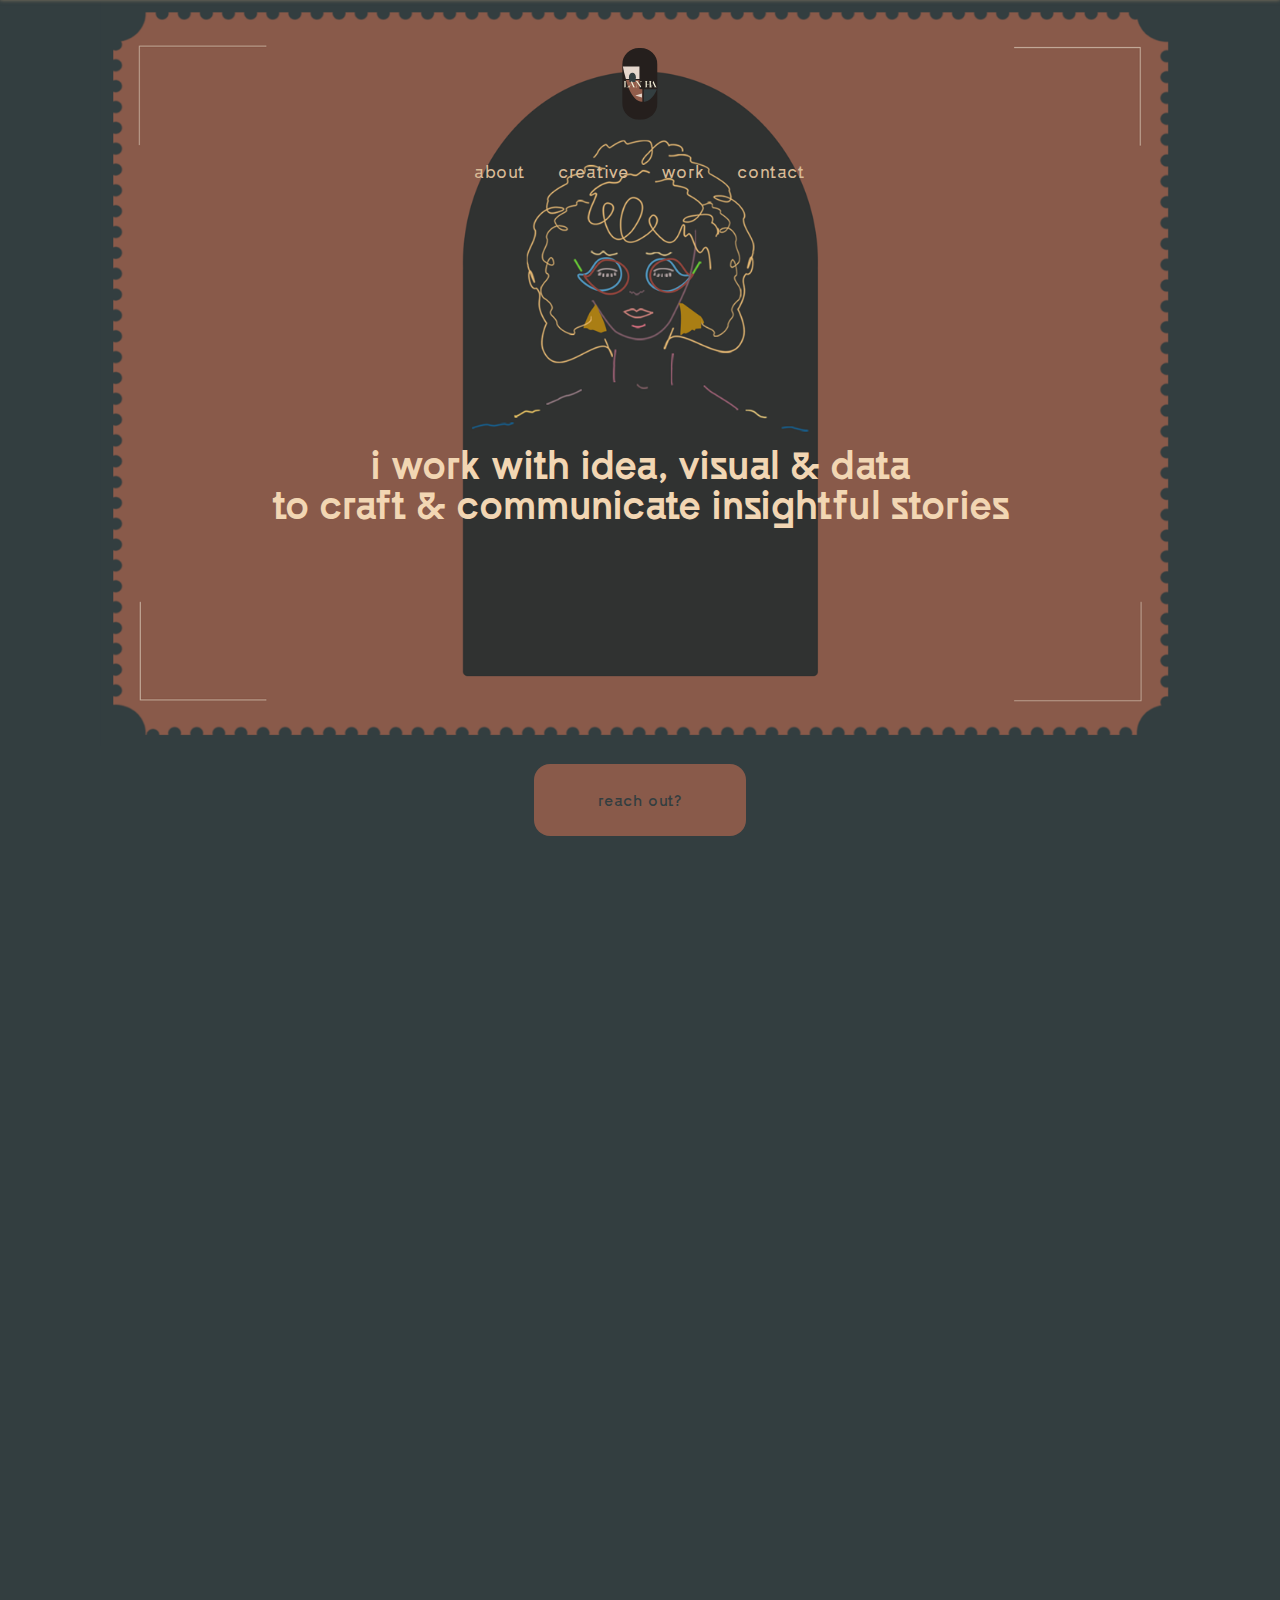
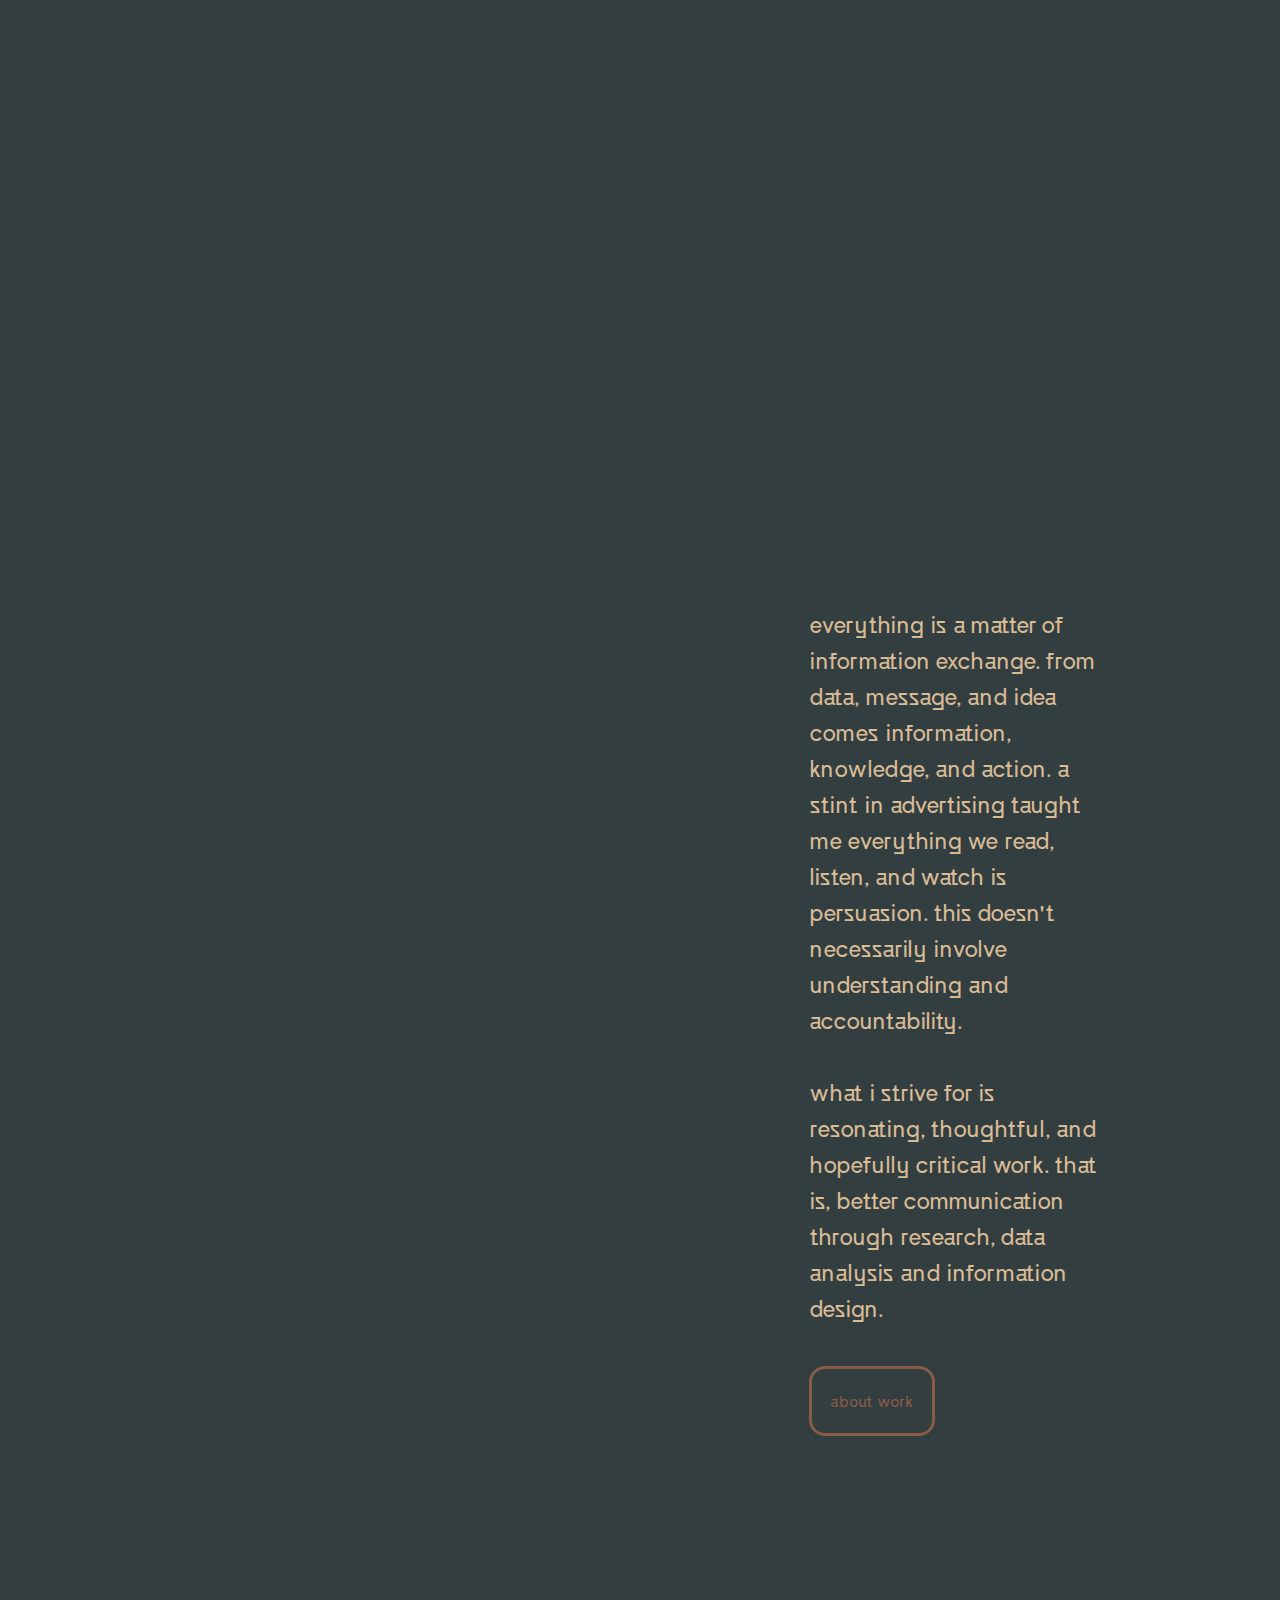
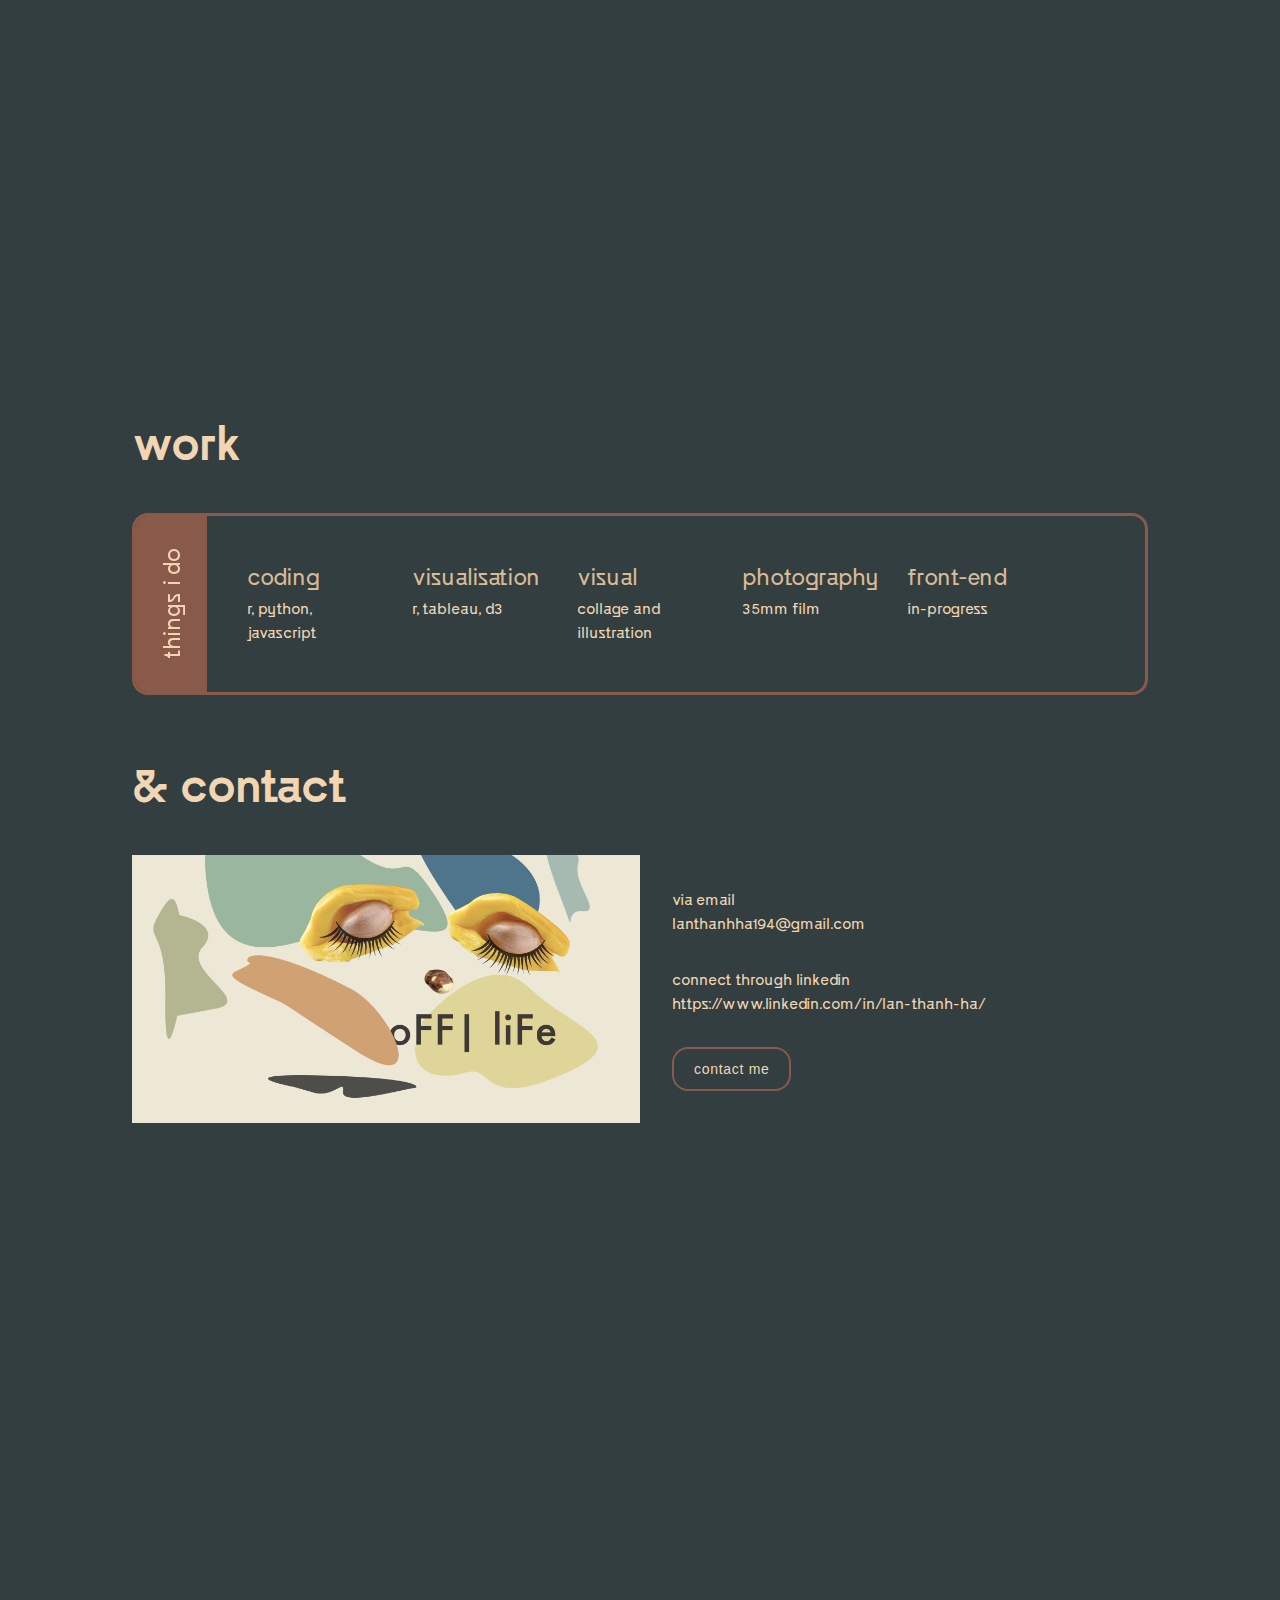
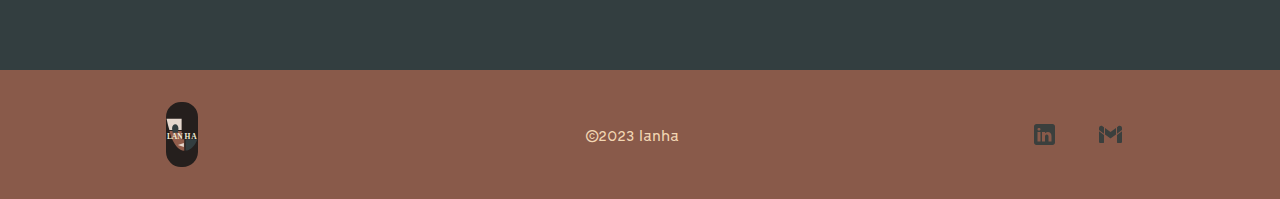
<file: index.html>
<!DOCTYPE html>
<html lang="en">

<head>
    <meta charset="utf-8">
    <meta name="generator" content="lha">
    <meta http-equiv="X-UA-Compatible" content="IE=edge">
    <meta name="viewport" content="width=device-width, initial-scale=0.9">

    <title> lan-ha </title>
    <meta name="author" content="lan-ha">

    <link rel="stylesheet" type="text/css" href="assets/css/a-tachyons.css">
    <link rel="stylesheet" type="text/css" href="assets/css/basscss-grid.css">
    <!-- <link rel="stylesheet" type="text/css" href="04_base.css"> -->
    <link rel="stylesheet" type="text/css" href="style.css">
    <link rel="stylesheet" type="text/css" href="fonts.css">
    <link rel="stylesheet" type="text/css" href="header.css">
    <link rel="stylesheet" type="text/css" href="contact.css">

    <!-- <link rel="stylesheet" type="text/css" href="02_responsive.css"> -->

</head>

<body>
    <div class="min-vh-100 container pt4 pb5 flex flex-column justify-between mb5-ns">
        <header class="header-desktop"></header>
        <header class="header">
            <nav class="nav">
                <ul class="nav-list flex flex-wrap justify-center bold">
                    <li class="flex justify-center mb3 mb4-ns logo-container">
                        <a href="index.html">
                            <svg width="40%" height="40%" viewBox="0 0 45 91" fill="none"
                                xmlns="http://www.w3.org/2000/svg" class="logo-svg">
                                <g clip-path="url(#clip0_302_2)">
                                    <path
                                        d="M23.39 90.7499H21.25C15.6692 90.7847 10.3015 88.6091 6.31977 84.6985C2.33803 80.788 0.0659538 75.4604 0 69.8799L0 20.8799C0.0633309 15.2977 2.33425 9.96753 6.31627 6.05484C10.2983 2.14215 15.6675 -0.0348012 21.25 -7.92154e-05H23.39C28.9692 -0.0295647 34.3339 2.14773 38.3145 6.05714C42.2951 9.96656 44.5688 15.2911 44.64 20.8699V69.8699C44.2 82.1599 35.05 90.7499 23.39 90.7499Z"
                                        fill="#251F1D" />
                                    <path
                                        d="M4.77979 40.3999C4.77979 40.3999 11.0498 67.4799 25.4698 68.0599V52.1199L21.8898 51.8399V40.3999H4.77979Z"
                                        fill="#925D4B" />
                                    <path
                                        d="M0.819824 23.23H21.8198V39.06H4.72982C3.09696 33.8702 1.79106 28.5832 0.819824 23.23Z"
                                        fill="#E5D7CD" />
                                    <path
                                        d="M27.3301 52.0898V67.9998C27.3301 67.9998 37.4701 68.5398 43.8301 52.1298L27.3301 52.0898Z"
                                        fill="#333E40" />
                                    <path d="M24.9102 57.4099L16.6802 59.9799L24.9102 62.6599V57.4099Z"
                                        fill="#E5D7CD" />
                                    <path
                                        d="M17.3702 36.9199C17.3702 33.7299 15.3702 31.1499 12.9102 31.1499C10.4502 31.1499 8.45022 33.7299 8.45022 36.9199C8.44745 37.9541 8.66565 38.9769 9.09022 39.9199V42.9999H16.8202V39.7099C17.1925 38.8273 17.3797 37.8777 17.3702 36.9199Z"
                                        fill="#333E40" />
                                    <path
                                        d="M4.3291 42.449C4.3291 42.0495 4.61444 41.8555 5.18513 41.8555V41.787H1.92079V41.8555C2.49148 41.8555 2.77682 42.0495 2.77682 42.449V48.9092C2.77682 49.2973 2.49148 49.4913 1.92079 49.4913V49.5598H4.3291V42.449ZM8.20979 49.5598L8.24403 47.2771H8.16413C7.93586 48.1445 7.60486 48.7266 7.17113 49.012C6.73741 49.2973 5.9841 49.4571 4.92262 49.4913V49.5598H8.20979Z"
                                        fill="#F2EED7" />
                                    <path
                                        d="M12.1947 41.6843H12.0805L11.2473 43.5333L13.61 48.6353C13.8497 49.1717 13.4958 49.4913 12.9137 49.4913V49.5598H16.5091V49.4913C15.9612 49.4913 15.6987 49.3544 15.5047 48.8978L12.1947 41.6843ZM12.0577 47.1173L9.82059 47.0602C10.0032 46.5466 10.3342 45.7362 10.8136 44.6062L10.7794 44.5263L8.98738 48.4527C8.64497 49.1603 8.24549 49.5142 7.77752 49.5142V49.5598H10.7565V49.4913C10.4369 49.4913 10.1402 49.4 9.87766 49.2174C9.61514 49.0348 9.47818 48.7837 9.47818 48.4527C9.47818 48.1902 9.56949 47.7907 9.75211 47.2542L12.0805 47.1857L12.0577 47.1173ZM19.1659 41.7984H16.6549V41.8669C17.1457 41.8669 17.5337 42.061 17.7962 42.449L22.7955 49.5598H23.7885V48.3614L19.1659 41.7984ZM23.8113 42.7344C23.8113 42.2436 24.188 41.8669 24.8728 41.8669V41.7984H22.5101V41.8669C23.1836 41.8669 23.5602 42.2322 23.5716 42.7344L23.6858 47.1401L23.7771 47.2542L23.8113 42.7344ZM17.7049 48.6125C17.6935 49.1147 17.3283 49.4913 16.6435 49.4913V49.5598H19.0061V49.4913C18.3327 49.4913 17.956 49.1147 17.9446 48.6125L17.8647 43.6703L17.7848 43.5447L17.7049 48.6125ZM31.1381 45.759L34.0828 45.702V45.6335L31.1381 45.5764V42.4604C31.1381 42.061 31.4234 41.8669 31.9827 41.8669V41.7984H28.7298V41.8669C29.3005 41.8669 29.5858 42.061 29.5858 42.4604V48.8978C29.5858 49.2973 29.3005 49.4913 28.7298 49.4913V49.5598H31.9827V49.4913C31.4234 49.4913 31.1381 49.2973 31.1381 48.8978V45.759ZM37.0847 41.7984H33.8203V41.8669C34.391 41.8555 34.6764 42.061 34.6764 42.4604V48.8978C34.6764 49.2973 34.391 49.4913 33.8203 49.4913V49.5598H37.0847V49.4913C36.514 49.4913 36.2286 49.2973 36.2286 48.8978V42.4604C36.2286 42.061 36.514 41.8669 37.0847 41.8669V41.7984Z"
                                        fill="#F2EED7" />
                                    <path
                                        d="M39.5047 41.6843H39.3906L38.5574 43.5333L40.92 48.6353C41.1597 49.1717 40.8059 49.4913 40.2238 49.4913V49.5598H43.8191V49.4913C43.2713 49.4913 43.0088 49.3544 42.8147 48.8978L39.5047 41.6843ZM39.3678 47.1173L37.1306 47.0602C37.3133 46.5466 37.6443 45.7362 38.1237 44.6062L38.0894 44.5263L36.2974 48.4527C35.955 49.1603 35.5555 49.5142 35.0876 49.5142V49.5598H38.0666V49.4913C37.747 49.4913 37.4502 49.4 37.1877 49.2174C36.9252 49.0348 36.7882 48.7837 36.7882 48.4527C36.7882 48.1902 36.8795 47.7907 37.0622 47.2542L39.3906 47.1857L39.3678 47.1173Z"
                                        fill="#F2EED7" />
                                </g>
                                <defs>
                                    <clipPath id="clip0_302_2">
                                        <rect width="44.64" height="90.75" fill="white" />
                                    </clipPath>
                                </defs>
                            </svg>
                        </a>
                    </li>
                    <li class="nav-item">
                        <a class="nav-link" href="#about">about</a>
                    </li>
                    <li class="nav-item">
                        <a class="nav-link" href="#creative">creative</a>
                    </li>
                    <li class="nav-item">
                        <a class="nav-link" href="#work">work</a>
                    </li>
                    <li class="nav-item">
                        <a class="nav-link" href="#contact">contact</a>
                    </li>
                </ul>
            </nav>
        </header>

        <!-- tc to center the button -->
        <div class="intro-date">
            <h1 class="heading tc">i work with idea, visual & data 
                <br> to craft & communicate insightful stories</h1>
        </div>

        <div class="tc">
            <a class="button" href="#contact">reach out?</a>
        </div>
    </div>

    <div class="container">
        <div class="pt5-ns mb4 mb5-ns fade" id="about">
            <!-- here we use our orange heading variation  -->
            <h1 class="heading heading-orange">
                about
            </h1>
            <div class="sm-col-8 md-col-7 f4">
                i started as a creative working across media & advertising industry after my professional
                communication studies at rmit university vietnam.
                <br><br> as an editor and copywriter, my work revolved around generating ideas and producing multimedia
                artifacts across digital platforms.
                <br><br> then i further explored the changing landscape driven by platforms by studying
                digital communication at qut, queensland, australia.
                here i expand my work with research, data analysis & visualisation.
                <br><br> currently i'm an data analyst working for a digital agency focusing on government digital
                services. based in brisbane, australia.
                <br><br>i also explore & do other things - illustration, collage, and photography.
            </div>
        </div>
        <div class="flex flex-wrap justify-between mb5-ns">
            <div class="col-12 sm-col-6 md-col-5 pt5-m pt5-l mb4 mb0-ns">
                <img src="assets/images/data_illustration_01.png" class="image fade db">
            </div>

            <div class="col-12 sm-col-6 md-col-4 mb4 mb0-ns">
                <img src="assets/images/design_1.jpg" class="image fade db">
            </div>
        </div>

        <div class="flex flex-wrap justify-between mb4 mb5-ns">
            <!-- indent shift over by 1 column and medium 2 column -->
            <div class="col-12 sm-col-5 md-col-4 sm-indent-1 md-indent-2 pt5-ns mb4 mb0-ns">
                <img src="assets/images/data_0.png" class="image fade db">
            </div>

            <div class="col-12 sm-col-5 md-col-4">
                <blockquote>
                    everything is a matter of information exchange.
                    from data, message, and idea comes information, knowledge, and action.
                    a stint in advertising taught me everything we read, listen, and watch is persuasion.
                    this doesn't necessarily involve understanding and accountability.
                    <br><br> what i strive for is resonating, thoughtful, and hopefully critical work.
                    that is, better communication through research, data analysis and information design.
                </blockquote>
                <p class="cite">
                    about work
                </p>

            </div>
        </div>

        <div class="creative mb4 mb5-ns fade" id="creative">
            <h1 class="heading heading-orange">
                creative
            </h1>

            <div class="flex flex-wrap">
                <!-- screen small - takes up 6 columns, when above small - 3 with margin bottom on first two -->
                <div class="creative col-6 sm-col-3 mb4">
                    <img src="assets/images/illustration_1.png" class="creative-image">
                    <p class="creative-name p2">
                        loud people, loud internet
                    </p>
                    <p class="creative-title pr2"> illustration </p>
                </div>

                <div class="creative col-6 sm-col-3 mb4">
                    <img src="assets/images/design_4.png" class="creative-image">
                    <p class="creative-name pr2">
                        object of the year
                    </p>
                    <p class="creative-title pr2"> visual collage </p>
                </div>

                <div class="creative col-6 sm-col-3">
                    <img src="assets/images/design_0.png" class="creative-image">
                    <p class="creative-name pr2">
                        seeing through writing
                    </p>
                    <p class="creative-title pr2"> illustration </p>
                </div>

                <div class="creative col-6 sm-col-3">
                    <img src="assets/images/image_00.png" class="creative-image">
                    <p class="creative-name pr2">
                        the internet is www-eird
                    </p>
                    <p class="creative-title pr2"> illustration</p>
                </div>

            </div>
        </div>

        <div class="about mb4 mb5-ns" id="work">
            <h1 class="heading heading-orange">
                work
            </h1>

            <!-- a combination of flex and overflow-auto gives us a scrollbar 
            when the element runs out of space -->
            <div class="work-container flex overflow-auto">
                <div class="work-header">
                    things i do
                </div>

                <!-- width of 20% and padding and left and right -->
                <div class="work flex">
                    <div class="w-20 ph3">
                        <div class="work-topic">coding</div>
                        <div class="work-skill">r, python, javascript</div>
                    </div>

                    <div class="w-20 ph3">
                        <div class="work-topic">visualisation</div>
                        <div class="work-skill">r, tableau, d3</div>
                    </div>

                    <div class="w-20 ph3">
                        <div class="work-topic">visual</div>
                        <div class="work-skill">collage and illustration</div>
                    </div>

                    <div class="w-20 ph3">
                        <div class="work-topic">photography</div>
                        <div class="work-skill">35mm film</div>
                    </div>

                    <div class="w-20 ph3">
                        <div class="work-topic">front-end</div>
                        <div class="work-skill">in-progress</div>
                    </div>
                </div>
            </div>

        </div>

        <div id="contact">
            <h1 class="heading heading-orange">
                & contact
            </h1>

            <div class="flex flex-wrap mb4 mb5-ns">
                <div class="col-12 sm-col-6 cover contact-image"></div>
                <div class="col-12 sm-col-5 contact relative bg-orange">
                    <div class="front location flex flex-wrap pa4 items-center bg-orange relative z-2 col-12">
                        <p class="mt0 mb4 col-12"> via email
                            <br> <a
                                href="https://mail.google.com/mail/u/0/?fs=1&to=lanthanhha194@gmail.com&su=SUBJECT&body=BODY&tf=cm">
                                lanthanhha194@gmail.com
                            </a>
                        </p>

                        <p class="mt0 mb4 col-12">connect through linkedin
                            <br> <a
                                href="https://www.linkedin.com/in/lan-thanh-ha/">https://www.linkedin.com/in/lan-thanh-ha/</a>
                        </p>
                        <button class="button button-small button-outline">contact me</button>
                    </div>

                    <form class="back form z-1 pa4 col-12">
                        <p class="mt0 mb4 col-12"> email me
                            <br> <a
                                href="https://mail.google.com/mail/u/0/?fs=1&to=lanthanhha194@gmail.com&su=SUBJECT&body=BODY&tf=cm">
                                lanthanhha194@gmail.com
                            </a>
                        </p>

                        <div class="spinner">
                        </div>
                        <!-- <h3 class="mt0 mb2 form-title">your message</h3> -->
                    </form>
                </div>
            </div>

        </div>

        <!-- db display block -->
        <div class="flex flex-wrap justify-between pt5-ns mb4 mb5-ns">
            <div class="col-12 sm-col-6 sm-indent-0 mb4 mb0-ns">
                <img src="assets/images/film_0.png" width="100%" class="image fade db">
            </div>

            <div class="col-12 sm-col-5">
                <img src="assets/images/film_1.png" width="100%" class="image fade db">
            </div>
        </div>

    </div>

    <!-- padding vertical  -->
    <footer class="footer pv3 pv4-ns">
        <div class="container flex justify-between items-center">
            <a href="#top" class="footer-link contain bg-center bg-no-repeat"></a>
            <p>&#169;2023 lanha</p>
            <nav class="footer-nav flex items-center">
                <a href="https://linkedin.com" class="no-underline db">
                    <img src="assets/images/linkedin.svg" width="50%" class="db">
                </a>
                <a href="https://mail.google.com/mail/u/0/?fs=1&to=lanthanhha194@gmail.com&su=SUBJECT&body=BODY&tf=cm"
                    class="no-underline ml3 db">
                    <img src="assets/images/gmail.svg" width="50%" class="db">
                </a>
            </nav>
        </div>
    </footer>


    <script src="assets/js/in-view.js"></script>
    <script src="assets/js/tilt.js"></script>
    <script src="main.js"></script>


</body>

</html>
</file>
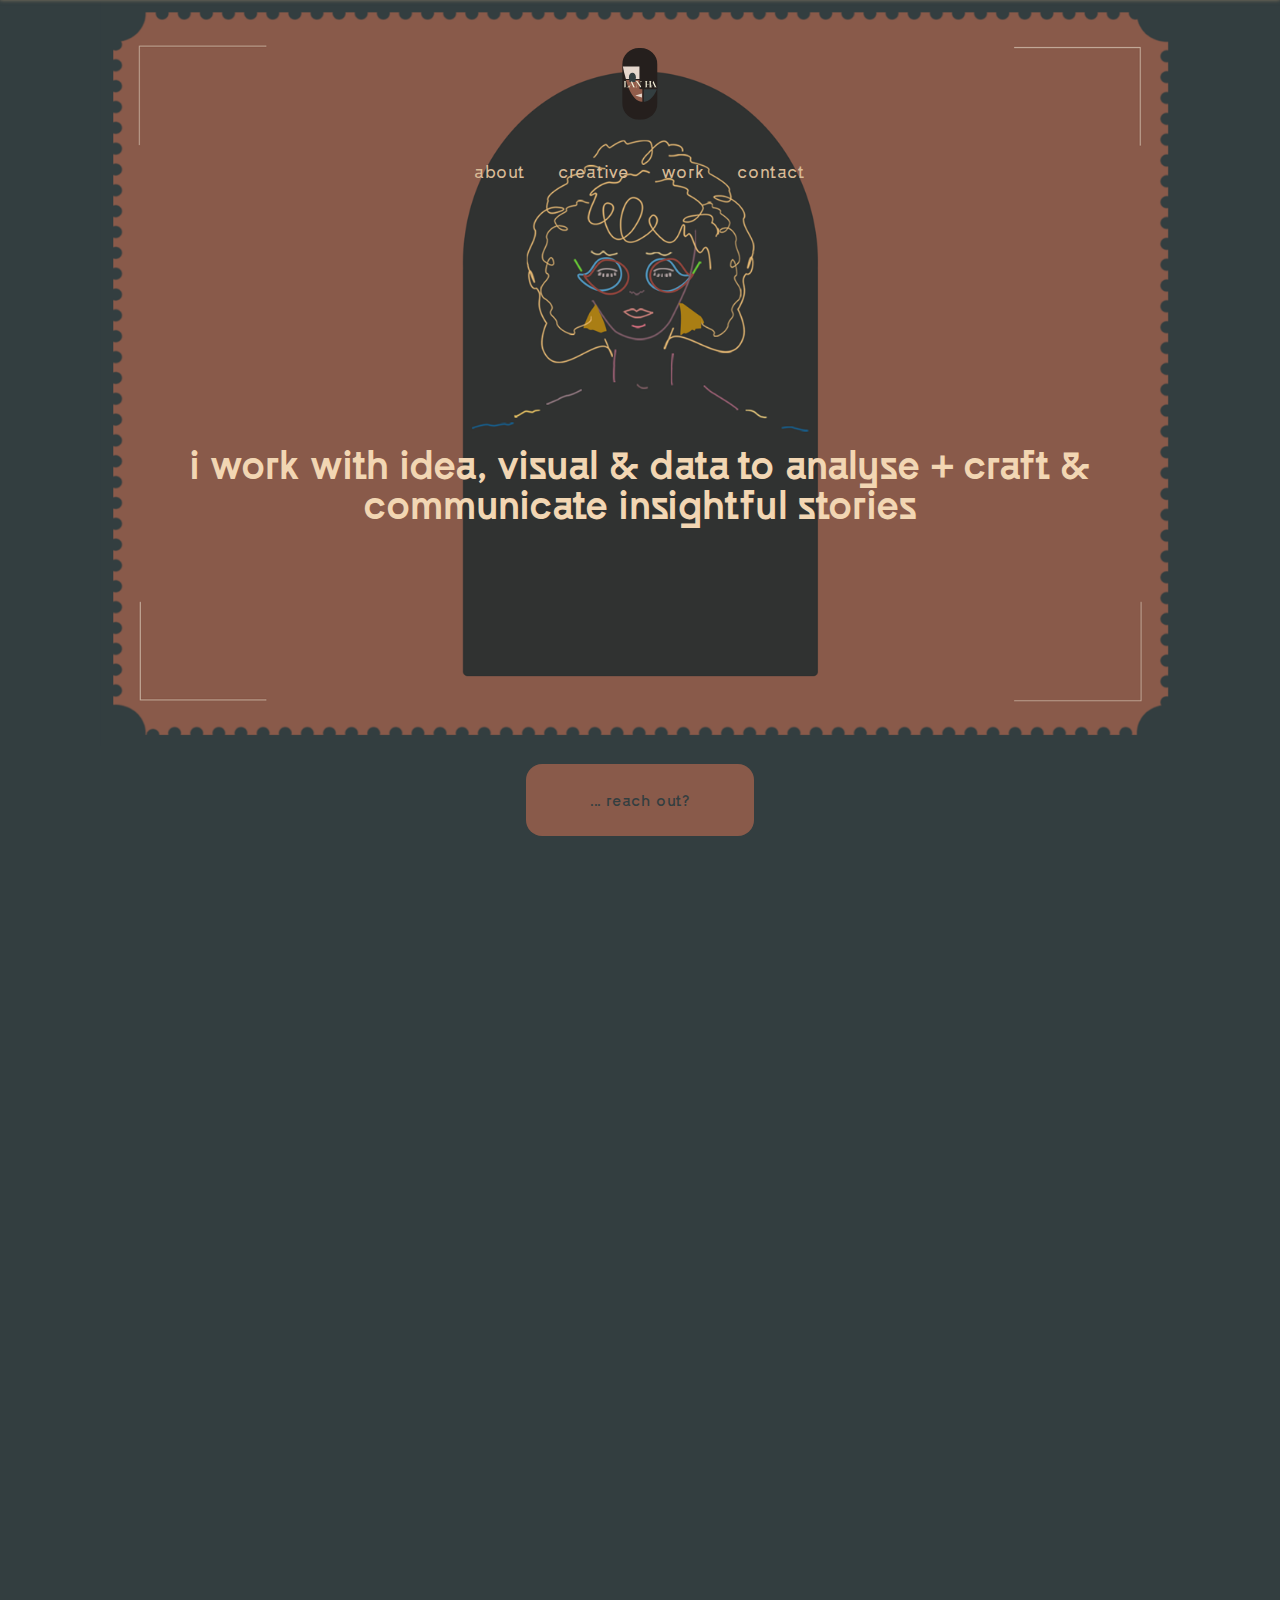
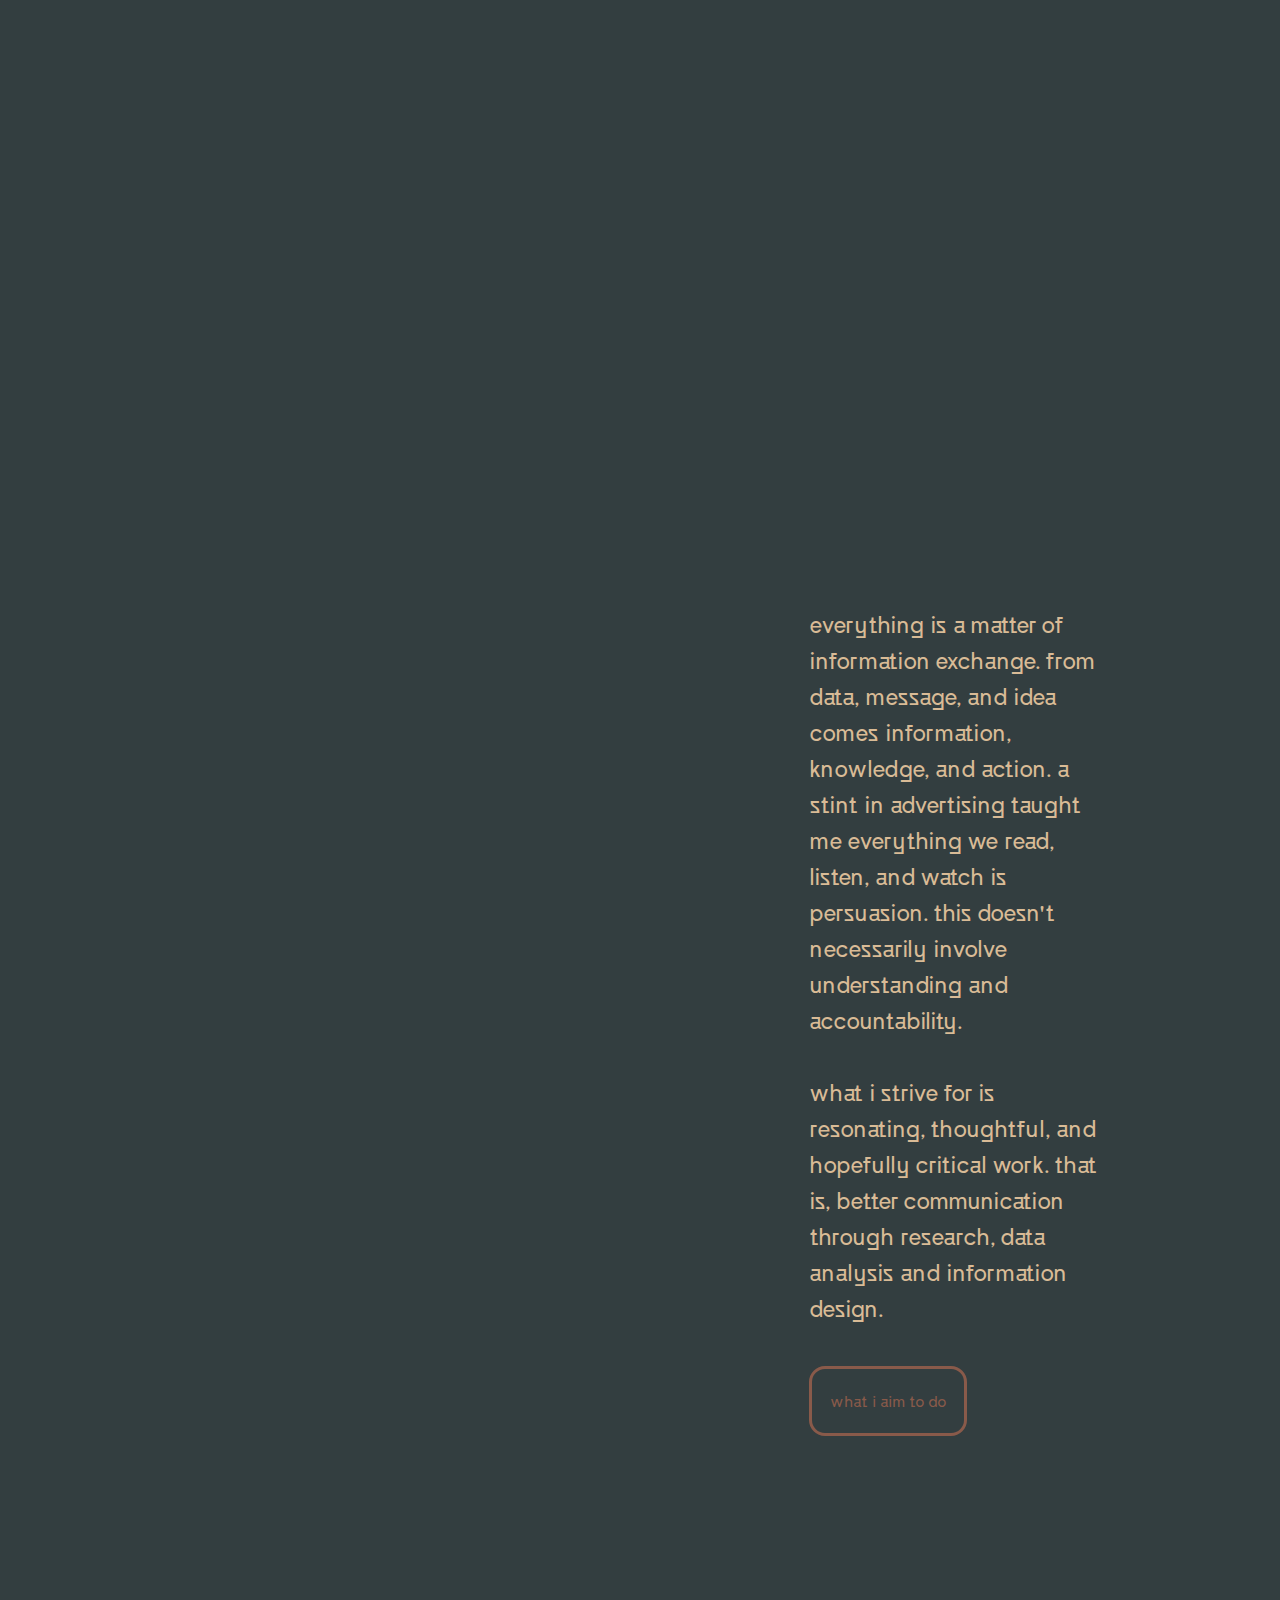
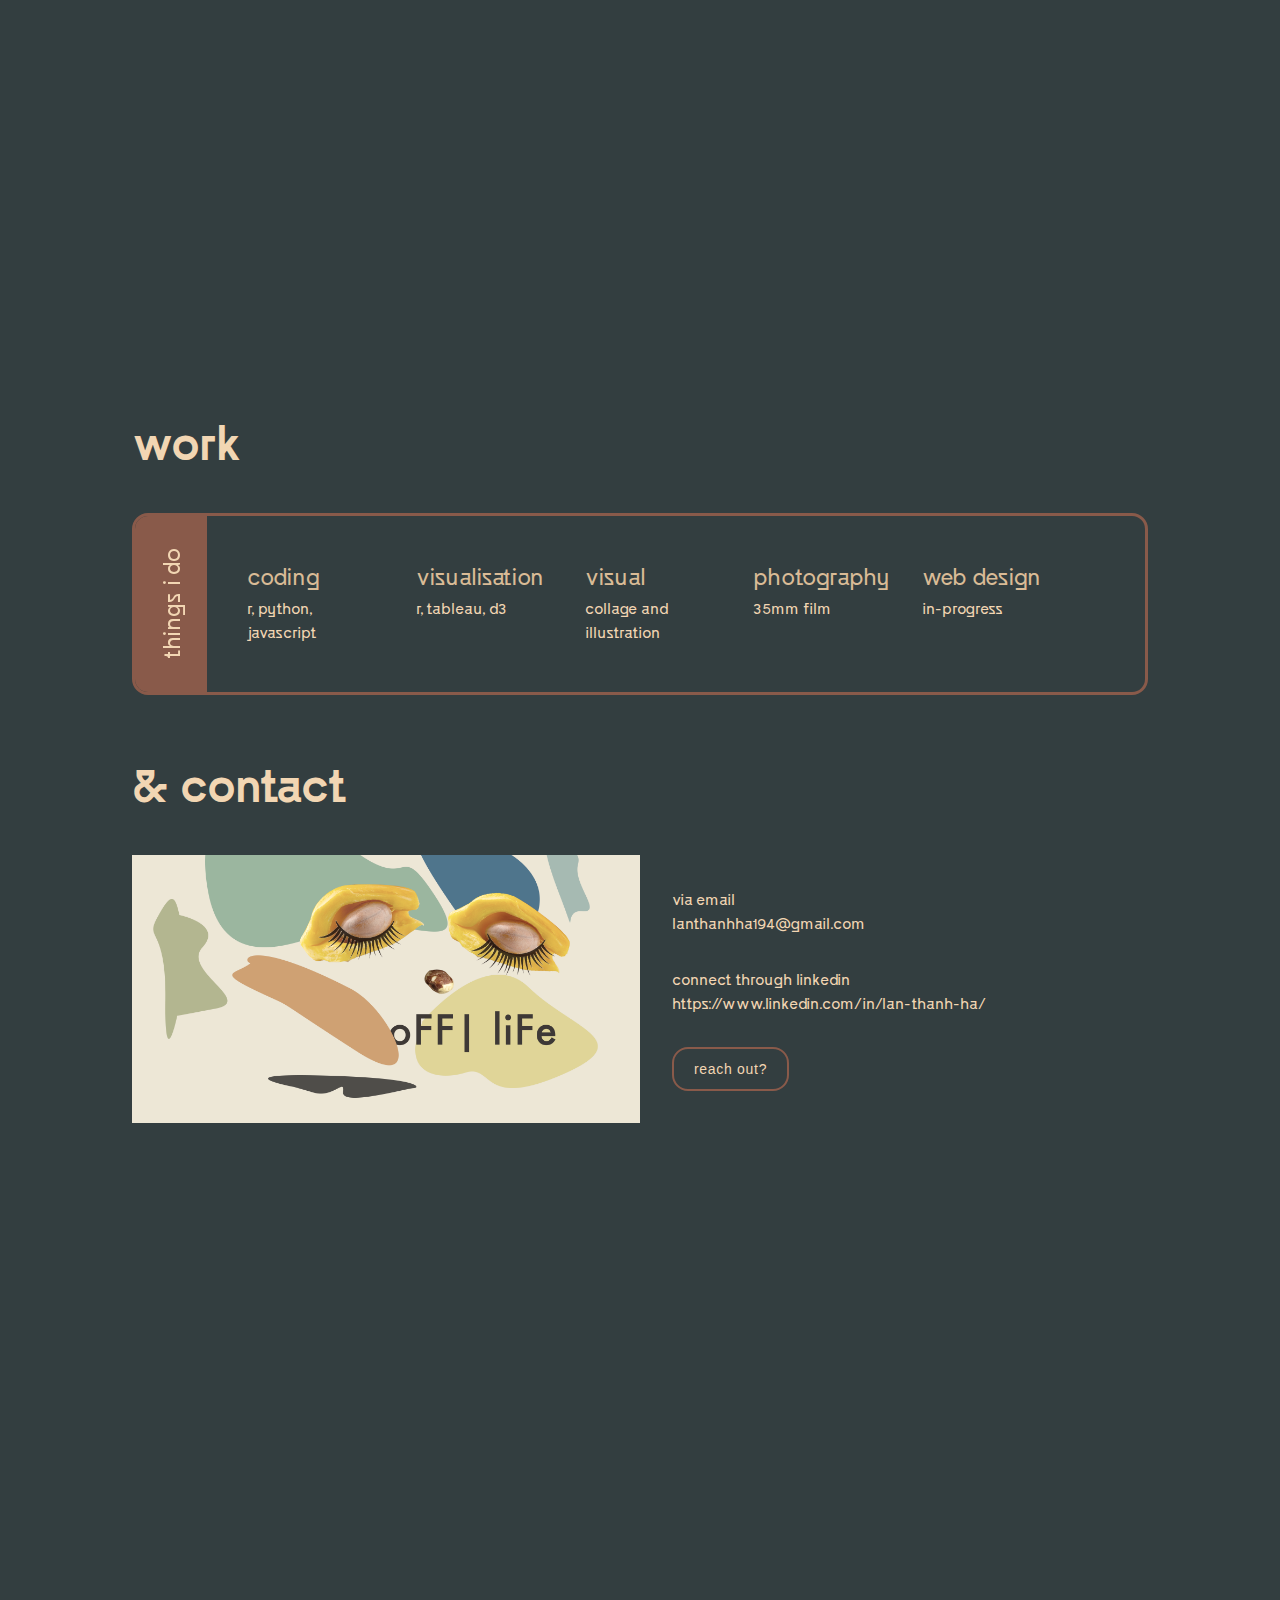
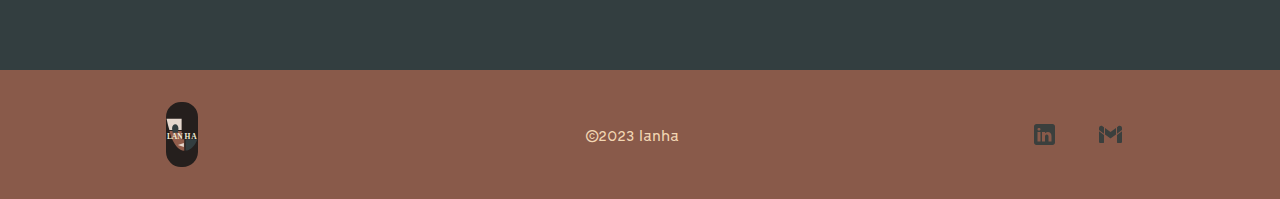
<file: 04-portfolio/04_index.html>
<!DOCTYPE html>
<html lang="en">

<head>
    <meta charset="utf-8">
    <meta name="generator" content="lha">
    <meta http-equiv="X-UA-Compatible" content="IE=edge">
    <meta name="viewport" content="width=device-width, initial-scale=0.9">

    <title> lan-ha </title>
    <meta name="author" content="lan-ha">

    <link rel="stylesheet" type="text/css" href="assets/css/a-tachyons.css">
    <link rel="stylesheet" type="text/css" href="assets/css/basscss-grid.css">
    <!-- <link rel="stylesheet" type="text/css" href="04_base.css"> -->
    <link rel="stylesheet" type="text/css" href="04_style.css">
    <link rel="stylesheet" type="text/css" href="04_fonts.css">
    <link rel="stylesheet" type="text/css" href="04_header.css">
    <link rel="stylesheet" type="text/css" href="04_contact.css">

    <!-- <link rel="stylesheet" type="text/css" href="02_responsive.css"> -->

</head>

<body>
    <div class="min-vh-100 container pt4 pb5 flex flex-column justify-between mb5-ns">
        <header class="header-desktop"></header>
        <header class="header">
            <nav class="nav">
                <ul class="nav-list flex flex-wrap justify-center bold">
                    <li class="flex justify-center mb3 mb4-ns logo-container">
                        <a href="04_index.html">
                            <svg width="40%" height="40%" viewBox="0 0 45 91" fill="none"
                                xmlns="http://www.w3.org/2000/svg" class="logo-svg">
                                <g clip-path="url(#clip0_302_2)">
                                    <path
                                        d="M23.39 90.7499H21.25C15.6692 90.7847 10.3015 88.6091 6.31977 84.6985C2.33803 80.788 0.0659538 75.4604 0 69.8799L0 20.8799C0.0633309 15.2977 2.33425 9.96753 6.31627 6.05484C10.2983 2.14215 15.6675 -0.0348012 21.25 -7.92154e-05H23.39C28.9692 -0.0295647 34.3339 2.14773 38.3145 6.05714C42.2951 9.96656 44.5688 15.2911 44.64 20.8699V69.8699C44.2 82.1599 35.05 90.7499 23.39 90.7499Z"
                                        fill="#251F1D" />
                                    <path
                                        d="M4.77979 40.3999C4.77979 40.3999 11.0498 67.4799 25.4698 68.0599V52.1199L21.8898 51.8399V40.3999H4.77979Z"
                                        fill="#925D4B" />
                                    <path
                                        d="M0.819824 23.23H21.8198V39.06H4.72982C3.09696 33.8702 1.79106 28.5832 0.819824 23.23Z"
                                        fill="#E5D7CD" />
                                    <path
                                        d="M27.3301 52.0898V67.9998C27.3301 67.9998 37.4701 68.5398 43.8301 52.1298L27.3301 52.0898Z"
                                        fill="#333E40" />
                                    <path d="M24.9102 57.4099L16.6802 59.9799L24.9102 62.6599V57.4099Z"
                                        fill="#E5D7CD" />
                                    <path
                                        d="M17.3702 36.9199C17.3702 33.7299 15.3702 31.1499 12.9102 31.1499C10.4502 31.1499 8.45022 33.7299 8.45022 36.9199C8.44745 37.9541 8.66565 38.9769 9.09022 39.9199V42.9999H16.8202V39.7099C17.1925 38.8273 17.3797 37.8777 17.3702 36.9199Z"
                                        fill="#333E40" />
                                    <path
                                        d="M4.3291 42.449C4.3291 42.0495 4.61444 41.8555 5.18513 41.8555V41.787H1.92079V41.8555C2.49148 41.8555 2.77682 42.0495 2.77682 42.449V48.9092C2.77682 49.2973 2.49148 49.4913 1.92079 49.4913V49.5598H4.3291V42.449ZM8.20979 49.5598L8.24403 47.2771H8.16413C7.93586 48.1445 7.60486 48.7266 7.17113 49.012C6.73741 49.2973 5.9841 49.4571 4.92262 49.4913V49.5598H8.20979Z"
                                        fill="#F2EED7" />
                                    <path
                                        d="M12.1947 41.6843H12.0805L11.2473 43.5333L13.61 48.6353C13.8497 49.1717 13.4958 49.4913 12.9137 49.4913V49.5598H16.5091V49.4913C15.9612 49.4913 15.6987 49.3544 15.5047 48.8978L12.1947 41.6843ZM12.0577 47.1173L9.82059 47.0602C10.0032 46.5466 10.3342 45.7362 10.8136 44.6062L10.7794 44.5263L8.98738 48.4527C8.64497 49.1603 8.24549 49.5142 7.77752 49.5142V49.5598H10.7565V49.4913C10.4369 49.4913 10.1402 49.4 9.87766 49.2174C9.61514 49.0348 9.47818 48.7837 9.47818 48.4527C9.47818 48.1902 9.56949 47.7907 9.75211 47.2542L12.0805 47.1857L12.0577 47.1173ZM19.1659 41.7984H16.6549V41.8669C17.1457 41.8669 17.5337 42.061 17.7962 42.449L22.7955 49.5598H23.7885V48.3614L19.1659 41.7984ZM23.8113 42.7344C23.8113 42.2436 24.188 41.8669 24.8728 41.8669V41.7984H22.5101V41.8669C23.1836 41.8669 23.5602 42.2322 23.5716 42.7344L23.6858 47.1401L23.7771 47.2542L23.8113 42.7344ZM17.7049 48.6125C17.6935 49.1147 17.3283 49.4913 16.6435 49.4913V49.5598H19.0061V49.4913C18.3327 49.4913 17.956 49.1147 17.9446 48.6125L17.8647 43.6703L17.7848 43.5447L17.7049 48.6125ZM31.1381 45.759L34.0828 45.702V45.6335L31.1381 45.5764V42.4604C31.1381 42.061 31.4234 41.8669 31.9827 41.8669V41.7984H28.7298V41.8669C29.3005 41.8669 29.5858 42.061 29.5858 42.4604V48.8978C29.5858 49.2973 29.3005 49.4913 28.7298 49.4913V49.5598H31.9827V49.4913C31.4234 49.4913 31.1381 49.2973 31.1381 48.8978V45.759ZM37.0847 41.7984H33.8203V41.8669C34.391 41.8555 34.6764 42.061 34.6764 42.4604V48.8978C34.6764 49.2973 34.391 49.4913 33.8203 49.4913V49.5598H37.0847V49.4913C36.514 49.4913 36.2286 49.2973 36.2286 48.8978V42.4604C36.2286 42.061 36.514 41.8669 37.0847 41.8669V41.7984Z"
                                        fill="#F2EED7" />
                                    <path
                                        d="M39.5047 41.6843H39.3906L38.5574 43.5333L40.92 48.6353C41.1597 49.1717 40.8059 49.4913 40.2238 49.4913V49.5598H43.8191V49.4913C43.2713 49.4913 43.0088 49.3544 42.8147 48.8978L39.5047 41.6843ZM39.3678 47.1173L37.1306 47.0602C37.3133 46.5466 37.6443 45.7362 38.1237 44.6062L38.0894 44.5263L36.2974 48.4527C35.955 49.1603 35.5555 49.5142 35.0876 49.5142V49.5598H38.0666V49.4913C37.747 49.4913 37.4502 49.4 37.1877 49.2174C36.9252 49.0348 36.7882 48.7837 36.7882 48.4527C36.7882 48.1902 36.8795 47.7907 37.0622 47.2542L39.3906 47.1857L39.3678 47.1173Z"
                                        fill="#F2EED7" />
                                </g>
                                <defs>
                                    <clipPath id="clip0_302_2">
                                        <rect width="44.64" height="90.75" fill="white" />
                                    </clipPath>
                                </defs>
                            </svg>
                        </a>
                    </li>
                    <li class="nav-item">
                        <a class="nav-link" href="#about">about</a>
                    </li>
                    <li class="nav-item">
                        <a class="nav-link" href="#creative">creative</a>
                    </li>
                    <li class="nav-item">
                        <a class="nav-link" href="#work">work</a>
                    </li>
                    <li class="nav-item">
                        <a class="nav-link" href="#contact">contact</a>
                    </li>
                </ul>
            </nav>
        </header>

        <!-- tc to center the button -->
        <div class="intro-date">
            <h1 class="heading tc">i work with idea, visual & data to 
                analyse + craft & communicate insightful stories</h1>
        </div>

        <div class="tc">
            <a class="button" href="#contact">... reach out?</a>
        </div>
    </div>

    <div class="container">
        <div class="pt5-ns mb4 mb5-ns fade" id="about">
            <!-- here we use our orange heading variation  -->
            <h1 class="heading heading-orange">
                about
            </h1>
            <div class="sm-col-8 md-col-7 f4">
                i started as a creative working across media & advertising industry after my professional
                communication studies at rmit university vietnam.
                <br><br> as an editor and copywriter, my work revolved around generating ideas and producing multimedia
                artifacts across digital platforms.
                <br><br> then i further explored the changing landscape driven by platforms by studying
                digital communication at qut, queensland, australia.
                here i expand my work with research, data analysis & visualisation.
                <br><br> currently i'm an data analyst working for a digital agency focusing on government digital
                services. based in brisbane, australia.
                <br><br>i also explore & do other things - illustration, collage, and photography.
            </div>
        </div>
        <div class="flex flex-wrap justify-between mb5-ns">
            <div class="col-12 sm-col-6 md-col-5 pt5-m pt5-l mb4 mb0-ns">
                <img src="assets/images/data_illustration_01.png" class="image fade db">
            </div>

            <div class="col-12 sm-col-6 md-col-4 mb4 mb0-ns">
                <img src="assets/images/design_1.jpg" class="image fade db">
            </div>
        </div>

        <div class="flex flex-wrap justify-between mb4 mb5-ns">
            <!-- indent shift over by 1 column and medium 2 column -->
            <div class="col-12 sm-col-5 md-col-4 sm-indent-1 md-indent-2 pt5-ns mb4 mb0-ns">
                <img src="assets/images/data_0.png" class="image fade db">
            </div>

            <div class="col-12 sm-col-5 md-col-4">
                <blockquote>
                    everything is a matter of information exchange.
                    from data, message, and idea comes information, knowledge, and action.
                    a stint in advertising taught me everything we read, listen, and watch is persuasion.
                    this doesn't necessarily involve understanding and accountability.
                    <br><br> what i strive for is resonating, thoughtful, and hopefully critical work.
                    that is, better communication through research, data analysis and information design.
                </blockquote>
                <p class="cite">
                    what i aim to do
                </p>

            </div>
        </div>

        <div class="speakers mb4 mb5-ns fade" id="creative">
            <h1 class="heading heading-orange">
                creative
            </h1>

            <div class="flex flex-wrap">
                <!-- screen small - takes up 6 columns, when above small - 3 with margin bottom on first two -->
                <div class="speaker col-6 sm-col-3 mb4">
                    <img src="assets/images/illustration_1.png" class="speaker-image">
                    <p class="speaker-name p2">
                        loud people, loud internet
                    </p>
                    <p class="speaker-title pr2"> illustration </p>
                </div>

                <div class="speaker col-6 sm-col-3 mb4">
                    <img src="assets/images/design_4.png" class="speaker-image">
                    <p class="speaker-name pr2">
                        object of the year
                    </p>
                    <p class="speaker-title pr2"> visual collage </p>
                </div>

                <div class="speaker col-6 sm-col-3">
                    <img src="assets/images/design_0.png" class="speaker-image">
                    <p class="speaker-name pr2">
                        seeing through writing
                    </p>
                    <p class="speaker-title pr2"> illustration </p>
                </div>

                <div class="speaker col-6 sm-col-3">
                    <img src="assets/images/image_00.png" class="speaker-image">
                    <p class="speaker-name pr2">
                        the internet is www-eird
                    </p>
                    <p class="speaker-title pr2"> illustration</p>
                </div>

            </div>
        </div>

        <div class="about mb4 mb5-ns" id="work">
            <h1 class="heading heading-orange">
                work
            </h1>

            <!-- a combination of flex and overflow-auto gives us a scrollbar 
            when the element runs out of space -->
            <div class="schedule-container flex overflow-auto">
                <div class="schedule-day">
                    things i do
                </div>

                <!-- width of 20% and padding and left and right -->
                <div class="schedule flex">
                    <div class="w-20 ph3">
                        <div class="schedule-time">coding</div>
                        <div class="schedule-event">r, python, javascript</div>
                    </div>

                    <div class="w-20 ph3">
                        <div class="schedule-time">visualisation</div>
                        <div class="schedule-event">r, tableau, d3</div>
                    </div>

                    <div class="w-20 ph3">
                        <div class="schedule-time">visual</div>
                        <div class="schedule-event">collage and illustration</div>
                    </div>

                    <div class="w-20 ph3">
                        <div class="schedule-time">photography</div>
                        <div class="schedule-event">35mm film</div>
                    </div>

                    <div class="w-20 ph3">
                        <div class="schedule-time">web design</div>
                        <div class="schedule-event">in-progress</div>
                    </div>
                </div>
            </div>

        </div>

        <div id="contact">
            <h1 class="heading heading-orange">
                & contact
            </h1>

            <div class="flex flex-wrap mb4 mb5-ns">
                <div class="col-12 sm-col-6 cover contact-image"></div>
                <div class="col-12 sm-col-5 contact relative bg-orange">
                    <div class="front location flex flex-wrap pa4 items-center bg-orange relative z-2 col-12">
                        <p class="mt0 mb4 col-12"> via email
                            <br> <a
                                href="https://mail.google.com/mail/u/0/?fs=1&to=lanthanha194@gmail.com&su=SUBJECT&body=BODY&tf=cm">
                                lanthanhha194@gmail.com
                            </a>
                        </p>

                        <p class="mt0 mb4 col-12">connect through linkedin
                            <br> <a
                                href="https://www.linkedin.com/in/lan-thanh-ha/">https://www.linkedin.com/in/lan-thanh-ha/</a>
                        </p>
                        <button class="button button-small button-outline">reach out?</button>
                    </div>

                    <form class="back form z-1 pa4 col-12">
                        <p class="mt0 mb4 col-12"> email me
                            <br> <a
                                href="https://mail.google.com/mail/u/0/?fs=1&to=lanha3008@gmail.com&su=SUBJECT&body=BODY&tf=cm">
                                lanthanhha194@gmail.com
                            </a>
                        </p>

                        <div class="spinner">
                        </div>
                        <!-- <h3 class="mt0 mb2 form-title">your message</h3> -->
                    </form>
                </div>
            </div>

        </div>

        <!-- db display block -->
        <div class="flex flex-wrap justify-between pt5-ns mb4 mb5-ns">
            <div class="col-12 sm-col-6 sm-indent-0 mb4 mb0-ns">
                <img src="assets/images/film_0.jpg" width="100%" class="image fade db">
            </div>

            <div class="col-12 sm-col-5">
                <img src="assets/images/film_1.jpg" width="100%" class="image fade db">
            </div>
        </div>

    </div>

    <!-- padding vertical  -->
    <footer class="footer pv3 pv4-ns">
        <div class="container flex justify-between items-center">
            <a href="#top" class="footer-link contain bg-center bg-no-repeat"></a>
            <p>&#169;2023 lanha</p>
            <nav class="footer-nav flex items-center">
                <a href="https://linkedin.com" class="no-underline db">
                    <img src="assets/images/linkedin.svg" width="50%" class="db">
                </a>
                <a href="https://mail.google.com/mail/u/0/?fs=1&to=lanthanha194@gmail.com&su=SUBJECT&body=BODY&tf=cm"
                    class="no-underline ml3 db">
                    <img src="assets/images/gmail.svg" width="50%" class="db">
                </a>
            </nav>
        </div>
    </footer>


    <script src="assets/js/in-view.js"></script>
    <script src="assets/js/tilt.js"></script>
    <script src="main.js"></script>


</body>

</html>
</file>
<file: assets/css/basscss-grid.css>
.col-1 {
  width: 8.33333%;
}
.col-2 {
  width: 16.66667%;
}
.col-3 {
  width: 25%;
}
.col-4 {
  width: 33.33333%;
}
.col-5 {
  width: 41.66667%;
}
.col-6 {
  width: 50%;
}
.col-7 {
  width: 58.33333%;
}
.col-8 {
  width: 66.66667%;
}
.col-9 {
  width: 75%;
}
.col-10 {
  width: 83.33333%;
}
.col-11 {
  width: 91.66667%;
}
.col-12 {
  width: 100%;
}
@media (min-width: 30em) {
  .sm-col-1 {
    width: 8.33333%;
  }
  .sm-indent-1 {
    margin-left: 8.33333%;
  }
  .sm-col-2 {
    width: 16.66667%;
  }
  .sm-indent-2 {
    margin-left: 16.66667%;
  }
  .sm-col-3 {
    width: 25%;
  }
  .sm-col-4 {
    width: 33.33333%;
  }
  .sm-col-5 {
    width: 41.66667%;
  }
  .sm-col-6 {
    width: 50%;
  }
  .sm-col-7 {
    width: 58.33333%;
  }
  .sm-col-8 {
    width: 66.66667%;
  }
  .sm-col-9 {
    width: 75%;
  }
  .sm-col-10 {
    width: 83.33333%;
  }
  .sm-col-11 {
    width: 91.66667%;
  }
  .sm-col-12 {
    width: 100%;
  }
}
@media (min-width: 60em) {
  .md-indent-1 {
    margin-left: 8.33333%;
  }
  .md-indent-2 {
    margin-left: 16.66667%;
  }
  .md-col-1 {
    width: 8.33333%;
  }
  .md-col-2 {
    width: 16.66667%;
  }
  .md-col-3 {
    width: 25%;
  }
  .md-col-4 {
    width: 33.33333%;
  }
  .md-col-5 {
    width: 41.66667%;
  }
  .md-col-6 {
    width: 50%;
  }
  .md-col-7 {
    width: 58.33333%;
  }
  .md-col-8 {
    width: 66.66667%;
  }
  .md-col-9 {
    width: 75%;
  }
  .md-col-10 {
    width: 83.33333%;
  }
  .md-col-11 {
    width: 91.66667%;
  }
  .md-col-12 {
    width: 100%;
  }
}
@media (min-width: 64em) {
  .lg-col {
    float: left;
    box-sizing: border-box;
  }
  .lg-col-right {
    float: right;
    box-sizing: border-box;
  }
  .lg-col-1 {
    width: 8.33333%;
  }
  .lg-col-2 {
    width: 16.66667%;
  }
  .lg-col-3 {
    width: 25%;
  }
  .lg-col-4 {
    width: 33.33333%;
  }
  .lg-col-5 {
    width: 41.66667%;
  }
  .lg-col-6 {
    width: 50%;
  }
  .lg-col-7 {
    width: 58.33333%;
  }
  .lg-col-8 {
    width: 66.66667%;
  }
  .lg-col-9 {
    width: 75%;
  }
  .lg-col-10 {
    width: 83.33333%;
  }
  .lg-col-11 {
    width: 91.66667%;
  }
  .lg-col-12 {
    width: 100%;
  }
}
</file>
<file: 04_base.css>
html,
body,
div,
span,
applet,
object,
iframe,
h1,
h2,
h3,
h4,
h5,
h6,
p,
blockquote,
pre,
a,
abbr,
acronym,
address,
big,
cite,
code,
del,
dfn,
em,
img,
ins,
kbd,
q,
s,
samp,
small,
strike,
strong,
sub,
sup,
tt,
var,
b,
u,
i,
center,
dl,
dt,
dd,
ol,
ul,
li,
fieldset,
form,
label,
legend,
table,
caption,
tbody,
tfoot,
thead,
tr,
th,
td,
article,
aside,
canvas,
details,
embed,
figure,
figcaption,
footer,
header,
hgroup,
menu,
nav,
output,
ruby,
section,
summary,
time,
mark,
audio,
video {
    margin: 0;
    padding: 0;
    border: 0;
    font-size: 100%;
    font: inherit;
    vertical-align: baseline;
}

article,
aside,
details,
figcaption,
figure,
footer,
header,
hgroup,
menu,
nav,
section {
    display: block;
}

body {
    line-height: 1;
}

ol,
ul {
    list-style: none;
}

blockquote,
q {
    quotes: none;
}

blockquote:before,
blockquote:after,
q:before,
q:after {
    content: '';
    content: none;
}

table {
    border-collapse: collapse;
    border-spacing: 0;
}

img,
iframe {
    vertical-align: bottom;
    max-width: 100%;
}

input,
textarea,
select {
    font: inherit;
}

* {
    -webkit-box-sizing: border-box;
    -moz-box-sizing: border-box;
    box-sizing: border-box;
    -webkit-font-smoothing: antialiased;
    -moz-osx-font-smoothing: grayscale;
    text-rendering: optimizeLegibility;
}
</file>
<file: style.css>
:root {
    --background-color: #333e40;
    --color-2: #895a4a;
    --color-3: #733B1A;
    --text-color: #F2D6B3;
    --text-color-2: #D9BB96;
    --text-color-3: #e5d7cd;

    --breakpoint-1: 840px;
    --boundeins-strange-font: 'Bandeins Strange', sans-serif;
}


body {
    font-family: var(--boundeins-strange-font);
    font-size: 16px;
    line-height: 1.5;

    color: var(--text-color);

    background-color: var(--background-color);
    background-image: url(assets/images/background_web_updated_april23.png);
    background-repeat: no-repeat;
    background-size: 1080px auto;
    /* width and height */
    /* background-size: 100% auto; */
    /* background-size: 100vw auto; */
    /* center X axis and top edge */
    background-position: center top;
}

a {
    text-decoration: none;
    color: var(--text-color);
}


ul {
    list-style-type: none;
}

.heading {
    color: var(--text-color);
    /* -webkit-text-fill-color: transparent; */
    /* -webkit-text-stroke-width: 3px; */
    /* -webkit-text-stroke-color: var(--text-color-2); */
    font-size: 2.5em;
    line-height: 1;
}

img {
    filter: saturate(0.7) sepia(0.2) contrast(1) brightness(1);
}

.container {
    max-width: 1080px;
    margin: 0 auto;
    padding-left: 2rem;
    padding-right: 2rem;
}

.heading-orange {
    font-size: 48px;
    /* -webkit-text-stroke-color: var(--color-2); */
    margin-bottom: 3rem;
}

blockquote {
    margin-left: 0;
    color: var(--text-color-2);
    font-size: 24px;
}

.cite {
    display: inline-block;
    color: var(--color-2);
    line-height: 1;
    padding: 24px 18px;
    border-radius: 16px;
    border: solid 3px var(--color-2);
    /* text-transform: uppercase; */
}

/* make it property display of block to take up full width */
.creative-image {
    display: block;
    margin-bottom: 12px;
}

.creative-name,
.creative-title {
    margin: 0;
    line-height: 1.33;
}

.creative-title {
    color: var(--text-color-2);
}

.work-container {
    border: solid 3px var(--color-2);
    border-radius: 16px;

    /* this gives us natural scrolling beahviour on touch screen */
    -webkit-overflow-scrolling: touch;
}

.work-container::-webkit-scrollbar {
    width: 12px;
    height: 14px;
    background-color: transparent;
}

.work-container::-webkit-scrollbar-thumb {
    background-color: var(--color-2);
    /* border: solid 2px #fff; */
    border-radius: 8px;
}

.work {
    padding: 48px 24px;
}

.work-topic {
    color: var(--text-color-2);
    font-size: 24px;
    line-height: 1;
    margin-bottom: 8px;
}

.work-header {
    /* languages likes japanese sometimes have a vertical writing style */
    writing-mode: vertical-rl;
    /* we can change text orientation to sideways */
    text-orientation: sideways;
    /* then we rotate the text */
    transform: rotate(180deg);
    padding: 24px;
    line-height: 1;
    background-color: var(--color-2);
    text-align: center;
    font-size: 24px;
}

.footer {
    background-color: var(--color-2);
}

.footer-link {
    width: 100px;
    height: 65px;
    background-image: url("assets/images/resize_logo_3.svg");
}

.fade {
    opacity: 0;
    transition: opacity 0.5s ease-in;
}

.visible {
    opacity: 1;

}

@media (max-width: 800px) {
    body {
        font-size: 16px;
        background-size: auto 90vh;
    }

    .heading {
        font-size: 32px;
        --webkit-text-stroke-width: 3px;
    }

    .button {
        padding: 18px 32px;
        font-size: 16px;
    }

    .heading-orange {
        margin-bottom: 24px;
    }

    blockquote {
        line-height: 1.2;
        font-size: 18px;
    }

    .work-header {
        padding: 12px;
    }

    .work-topic {
        font-size: 16px;
    }
}
</file>
<file: fonts.css>
@font-face {
    font-family: "Bandeins Strange";
    src: url("assets/fonts/bandeins-strange-variable.ttf") format("truetype");
}

@font-face {
    font-family: "HK-Grotesk-Bold";
    src: url("assets/fonts/HKGrotesk-Bold.woff2") format("woff2"),
        url("assets/fonts/HKGrotesk-Bold.woff") format("woff"),
        url("assets/fonts/HKGrotesk-Bold.eot") format("embedded-opentype");
    font-weight: normal;
}


@font-face {
    font-family: "HK-Grotesk-Medium";
    src: url("assets/fonts/HKGrotesk-Medium.woff2") format("woff2"),
        url("assets/fonts/HKGrotesk-Medium.woff") format("woff"),
        url("assets/fonts/HKGrotesk-Medium.eot") format("embedded-opentype");
    font-weight: normal;
}


@font-face {
    font-family: "HK-Grotesk-Regular";
    src: url("assets/fonts/HKGrotesk-Regular.woff2") format("woff2"),
        url("assets/fonts/HKGrotesk-Regular.woff") format("woff"),
        url("assets/fonts/HKGrotesk-Regular.eot") format("embedded-opentype");
    font-weight: normal;
}

.regular {
    font-family: 'HK-Grotesk-Regular', sans-serif;
}

.medium {
    font-family: 'HK-Grotesk-Medium', sans-serif;
}

.bold {
    font-family: 'Bandeins Strange', sans-serif;
}

html,
input {
    /* this smooths our fonts nicely on higher density screens */
    -webkit-font-smoothing: antialiased;
}
</file>
<file: header.css>
.logo-container {
    width: 100%;
}

.nav-item {
    margin-left: 16px;
    margin-right: 16px;
}

.nav-link {
    color: var(--text-color-2);
    /* text-transform: uppercase; */
    letter-spacing: 0.05em;
    font-size: 18px;
}

.header-desktop {
    position: fixed;
    top: 0;
    left: 0;
    width: 100%;
    transition: transform 0.5s ease;
    /* move up 100% */
    transform: translateY(-100%);
}

.logo-svg {
    width: 160px;
    height: 72px;
}

/* change background color of logo */
/* .logo-svg path:nth-child(1) {
    fill: var(--background-color);
} */

.header-desktop {
    background-color: var(--color-2);
    padding: 8px;
    z-index: 4;
    box-shadow: 0 0 4px 0px rgba(222, 184, 135, 0.5);
    /* border-radius: 8px; */
}

/* slide onto the page when visible */
.header-desktop.visible {
    transform: translateY(0);
}

.header .nav-list {
    padding: 0;
}

.header-desktop .nav-list {
    align-items: center;
    padding: 0;
}

.header-desktop .logo-container {
    width: auto;
    margin-bottom: 0;
    margin-right: auto;
}

/* .header-desktop .nav-item:last-of-type .nav-link {
    color: var(--background-color);
} */

.header-desktop .nav-link {
    color: var(--text-color);
}

.header-desktop .logo-svg {
    width: 100px;
    height: 65px;
}

/* .header-desktop .logo-svg path,
.header-desktop .logo-svg polygon {
    fill: ;
} */

@media (max-width: 800px) {
    .header-desktop {
        display: none !important;
    }

    .nav-item {
        margin-left: 6px;
        margin-right: 6px;
        font-size: 14px;
    }

    .logo-svg {
        width: 100px;
        height: 50px;
    }
}

@media (max-width: 400px) {
    .heading {
        font-size: 24px;
        --webkit-stroke-width: 1px;
    }
}
</file>
<file: contact.css>
.contact-image {
    background-image: url("assets/images/design_6.png");
    /* lower center center among x axis and bottom edge */
    background-position: center bottom;
    filter: saturate(0.7) sepia(0.2) contrast(1) brightness(1);
}

/* most of the time you will want to override the default input styles */
input {
    border: none;
    outline: none;
    line-height: 1.5;
    font-family: var(--boundeins-strange-font);
    font-size: 16px;
    height: 48px;
    padding: 0 12px;
    width: 100%;
    box-sizing: border-box;
}

input::placeholder {
    color: var(--color-2);
}

/* override the default class */
.bg-orange {
    background-color: var(--background-color);
}

.contact {
    /* using css grid to stack the child boxes on top of each other */
    display: grid;
    place-items: center;
    /* chop off edges of the box when the front element slides out */
    overflow: hidden;
}

/* so our boxes stack on top of each other */
.front,
.back {
    grid-area: 1/1;
}

/* add a transition to the transform property */
.front {
    transition: transform 0.5s ease-in;
}

/* we toggle this class using javascript */
.front.slide-up {
    transform: translateY(-100%);
}

/* we show a pointer cursor so the users know they can click on */
/* group together as css works from top to bottom */
/* what comes last gets applied */
button {
    /* cursor: pointer; */
    outline: none;
}

.button {
    display: inline-block;
    background-color: var(--color-2);
    color: var(--background-color);
    text-transform: lowercase;
    letter-spacing: 0.05em;
    border: none;
    padding: 24px 64px;
    font-weight: 500;
    border-radius: 16px;
}

.button-small {
    font-size: 14px;
    padding: 12px 20px;
}

.button-outline {
    background-color: transparent;
    border: solid 2px var(--color-2);
    color: var(--text-color);
}

/* here we lock the form when it's submitting */
.form-fields {
    transition: opacity 0.5s ease;
}

.processing .form-fields {
    opacity: 0.5;
    /* disabled interaction with the form when its submitting */
    pointer-events: none;
}

/* taken from http://tobiasahlin.com/spinkit/*/
.spinner {
    width: 40px;
    height: 40px;
    background-color: var(--color-2);
    opacity: 0;
    pointer-events: none;

    /* margin: 100px auto; */
    /* --webkit-animation: sk-rotateplane 1.2s infinite ease-in-out; */
    animation: sk-rotateplane 1.2s infinite ease-in-out;

    position: absolute;
    top: 50%;
    left: 50%;
    margin-left: -20px;
    margin-top: -20px;
    transition: opacity 0.5s ease;
    z-index: 10;
    box-shadow: 0 0 11px 0px rgba(222, 184, 135, 0.5);
}

/* show the spinner when the form is processing */
.processing .spinner {
    opacity: 1;

}

/* @--webkit-keyframes sk-rotateplane {
    0% {
        --webkit-transform: perspective(120px)
    }

    50% {
        --webkit-transform: perspective(120px) rotateY(180deg)
    }

    100% {
        --webkit-transform: perspective(120px) rotateY(180deg) rotateX(180deg)
    }
} */

@keyframes sk-rotateplane {
    0% {
        transform: perspective(120px) rotateX(0deg) rotateY(0deg);
        --webkit-transform: perspective(120px) rotateX(0deg) rotateY(0deg)
    }

    50% {
        transform: perspective(120px) rotateX(-180.1deg) rotateY(0deg);
        --webkit-transform: perspective(120px) rotateX(-180.1deg) rotateY(0deg)
    }

    100% {
        transform: perspective(120px) rotateX(-180deg) rotateY(-179.9deg);
        --webkit-transform: perspective(120px) rotateX(-180deg) rotateY(-179.9deg);
    }
}
</file>
<file: 04-portfolio/assets/css/basscss-grid.css>
.col-1 {
  width: 8.33333%;
}
.col-2 {
  width: 16.66667%;
}
.col-3 {
  width: 25%;
}
.col-4 {
  width: 33.33333%;
}
.col-5 {
  width: 41.66667%;
}
.col-6 {
  width: 50%;
}
.col-7 {
  width: 58.33333%;
}
.col-8 {
  width: 66.66667%;
}
.col-9 {
  width: 75%;
}
.col-10 {
  width: 83.33333%;
}
.col-11 {
  width: 91.66667%;
}
.col-12 {
  width: 100%;
}
@media (min-width: 30em) {
  .sm-col-1 {
    width: 8.33333%;
  }
  .sm-indent-1 {
    margin-left: 8.33333%;
  }
  .sm-col-2 {
    width: 16.66667%;
  }
  .sm-indent-2 {
    margin-left: 16.66667%;
  }
  .sm-col-3 {
    width: 25%;
  }
  .sm-col-4 {
    width: 33.33333%;
  }
  .sm-col-5 {
    width: 41.66667%;
  }
  .sm-col-6 {
    width: 50%;
  }
  .sm-col-7 {
    width: 58.33333%;
  }
  .sm-col-8 {
    width: 66.66667%;
  }
  .sm-col-9 {
    width: 75%;
  }
  .sm-col-10 {
    width: 83.33333%;
  }
  .sm-col-11 {
    width: 91.66667%;
  }
  .sm-col-12 {
    width: 100%;
  }
}
@media (min-width: 60em) {
  .md-indent-1 {
    margin-left: 8.33333%;
  }
  .md-indent-2 {
    margin-left: 16.66667%;
  }
  .md-col-1 {
    width: 8.33333%;
  }
  .md-col-2 {
    width: 16.66667%;
  }
  .md-col-3 {
    width: 25%;
  }
  .md-col-4 {
    width: 33.33333%;
  }
  .md-col-5 {
    width: 41.66667%;
  }
  .md-col-6 {
    width: 50%;
  }
  .md-col-7 {
    width: 58.33333%;
  }
  .md-col-8 {
    width: 66.66667%;
  }
  .md-col-9 {
    width: 75%;
  }
  .md-col-10 {
    width: 83.33333%;
  }
  .md-col-11 {
    width: 91.66667%;
  }
  .md-col-12 {
    width: 100%;
  }
}
@media (min-width: 64em) {
  .lg-col {
    float: left;
    box-sizing: border-box;
  }
  .lg-col-right {
    float: right;
    box-sizing: border-box;
  }
  .lg-col-1 {
    width: 8.33333%;
  }
  .lg-col-2 {
    width: 16.66667%;
  }
  .lg-col-3 {
    width: 25%;
  }
  .lg-col-4 {
    width: 33.33333%;
  }
  .lg-col-5 {
    width: 41.66667%;
  }
  .lg-col-6 {
    width: 50%;
  }
  .lg-col-7 {
    width: 58.33333%;
  }
  .lg-col-8 {
    width: 66.66667%;
  }
  .lg-col-9 {
    width: 75%;
  }
  .lg-col-10 {
    width: 83.33333%;
  }
  .lg-col-11 {
    width: 91.66667%;
  }
  .lg-col-12 {
    width: 100%;
  }
}
</file>
<file: 04-portfolio/04_base.css>
html,
body,
div,
span,
applet,
object,
iframe,
h1,
h2,
h3,
h4,
h5,
h6,
p,
blockquote,
pre,
a,
abbr,
acronym,
address,
big,
cite,
code,
del,
dfn,
em,
img,
ins,
kbd,
q,
s,
samp,
small,
strike,
strong,
sub,
sup,
tt,
var,
b,
u,
i,
center,
dl,
dt,
dd,
ol,
ul,
li,
fieldset,
form,
label,
legend,
table,
caption,
tbody,
tfoot,
thead,
tr,
th,
td,
article,
aside,
canvas,
details,
embed,
figure,
figcaption,
footer,
header,
hgroup,
menu,
nav,
output,
ruby,
section,
summary,
time,
mark,
audio,
video {
    margin: 0;
    padding: 0;
    border: 0;
    font-size: 100%;
    font: inherit;
    vertical-align: baseline;
}

article,
aside,
details,
figcaption,
figure,
footer,
header,
hgroup,
menu,
nav,
section {
    display: block;
}

body {
    line-height: 1;
}

ol,
ul {
    list-style: none;
}

blockquote,
q {
    quotes: none;
}

blockquote:before,
blockquote:after,
q:before,
q:after {
    content: '';
    content: none;
}

table {
    border-collapse: collapse;
    border-spacing: 0;
}

img,
iframe {
    vertical-align: bottom;
    max-width: 100%;
}

input,
textarea,
select {
    font: inherit;
}

* {
    -webkit-box-sizing: border-box;
    -moz-box-sizing: border-box;
    box-sizing: border-box;
    -webkit-font-smoothing: antialiased;
    -moz-osx-font-smoothing: grayscale;
    text-rendering: optimizeLegibility;
}
</file>
<file: 04-portfolio/04_style.css>
:root {
    --background-color: #333e40;
    --color-2: #895a4a;
    --color-3: #733B1A;
    --text-color: #F2D6B3;
    --text-color-2: #D9BB96;
    --text-color-3: #e5d7cd;

    --breakpoint-1: 840px;
    --boundeins-strange-font: 'Bandeins Strange', sans-serif;
}


body {
    font-family: var(--boundeins-strange-font);
    font-size: 16px;
    line-height: 1.5;

    color: var(--text-color);

    background-color: var(--background-color);
    background-image: url(assets/images/background_web_updated_april23.png);
    background-repeat: no-repeat;
    background-size: 1080px auto;
    /* width and height */
    /* background-size: 100% auto; */
    /* background-size: 100vw auto; */
    /* center X axis and top edge */
    background-position: center top;
}

a {
    text-decoration: none;
    color: var(--text-color);
}


ul {
    list-style-type: none;
}

.heading {
    color: var(--text-color);
    /* -webkit-text-fill-color: transparent; */
    /* -webkit-text-stroke-width: 3px; */
    /* -webkit-text-stroke-color: var(--text-color-2); */
    font-size: 2.5em;
    line-height: 1;
}

img {
    filter: saturate(0.7) sepia(0.2) contrast(1) brightness(1);
}

.container {
    max-width: 1080px;
    margin: 0 auto;
    padding-left: 2rem;
    padding-right: 2rem;
}

.heading-orange {
    font-size: 48px;
    /* -webkit-text-stroke-color: var(--color-2); */
    margin-bottom: 3rem;
}

blockquote {
    margin-left: 0;
    color: var(--text-color-2);
    font-size: 24px;
}

.cite {
    display: inline-block;
    color: var(--color-2);
    line-height: 1;
    padding: 24px 18px;
    border-radius: 16px;
    border: solid 3px var(--color-2);
    /* text-transform: uppercase; */
}

/* make it property display of block to take up full width */
.speaker-image {
    display: block;
    margin-bottom: 12px;
}

.speaker-name,
.speaker-title {
    margin: 0;
    line-height: 1.33;
}

.speaker-title {
    color: var(--text-color-2);
}

.schedule-container {
    border: solid 3px var(--color-2);
    border-radius: 16px;

    /* this gives us natural scrolling beahviour on touch screen */
    -webkit-overflow-scrolling: touch;
}

.schedule-container::-webkit-scrollbar {
    width: 12px;
    height: 14px;
    background-color: transparent;
}

.schedule-container::-webkit-scrollbar-thumb {
    background-color: var(--color-2);
    /* border: solid 2px #fff; */
    border-radius: 8px;
}

.schedule {
    padding: 48px 24px;
}

.schedule-time {
    color: var(--text-color-2);
    font-size: 24px;
    line-height: 1;
    margin-bottom: 8px;
}

.schedule-day {
    /* languages likes japanese sometimes have a vertical writing style */
    writing-mode: vertical-rl;
    /* we can change text orientation to sideways */
    text-orientation: sideways;
    /* then we rotate the text */
    transform: rotate(180deg);
    padding: 24px;
    line-height: 1;
    background-color: var(--color-2);
    text-align: center;
    font-size: 24px;
}

.footer {
    background-color: var(--color-2);
}

.footer-link {
    width: 100px;
    height: 65px;
    background-image: url("assets/images/resize_logo_3.svg");
}

.fade {
    opacity: 0;
    transition: opacity 0.5s ease-in;
}

.visible {
    opacity: 1;

}

@media (max-width: 800px) {
    body {
        font-size: 16px;
        background-size: auto 90vh;
    }

    .heading {
        font-size: 32px;
        --webkit-text-stroke-width: 3px;
    }

    .button {
        padding: 18px 32px;
        font-size: 16px;
    }

    .heading-orange {
        margin-bottom: 24px;
    }

    blockquote {
        line-height: 1.2;
        font-size: 18px;
    }

    .schedule-day {
        padding: 12px;
    }

    .schedule-time {
        font-size: 16px;
    }
}
</file>
<file: 04-portfolio/04_fonts.css>
@font-face {
    font-family: "Bandeins Strange";
    src: url("assets/fonts/bandeins-strange-variable.ttf") format("truetype");
}

@font-face {
    font-family: "HK-Grotesk-Bold";
    src: url("assets/fonts/HKGrotesk-Bold.woff2") format("woff2"),
        url("assets/fonts/HKGrotesk-Bold.woff") format("woff"),
        url("assets/fonts/HKGrotesk-Bold.eot") format("embedded-opentype");
    font-weight: normal;
}


@font-face {
    font-family: "HK-Grotesk-Medium";
    src: url("assets/fonts/HKGrotesk-Medium.woff2") format("woff2"),
        url("assets/fonts/HKGrotesk-Medium.woff") format("woff"),
        url("assets/fonts/HKGrotesk-Medium.eot") format("embedded-opentype");
    font-weight: normal;
}


@font-face {
    font-family: "HK-Grotesk-Regular";
    src: url("assets/fonts/HKGrotesk-Regular.woff2") format("woff2"),
        url("assets/fonts/HKGrotesk-Regular.woff") format("woff"),
        url("assets/fonts/HKGrotesk-Regular.eot") format("embedded-opentype");
    font-weight: normal;
}

.regular {
    font-family: 'HK-Grotesk-Regular', sans-serif;
}

.medium {
    font-family: 'HK-Grotesk-Medium', sans-serif;
}

.bold {
    font-family: 'Bandeins Strange', sans-serif;
}

html,
input {
    /* this smooths our fonts nicely on higher density screens */
    -webkit-font-smoothing: antialiased;
}
</file>
<file: 04-portfolio/04_header.css>
.logo-container {
    width: 100%;
}

.nav-item {
    margin-left: 16px;
    margin-right: 16px;
}

.nav-link {
    color: var(--text-color-2);
    /* text-transform: uppercase; */
    letter-spacing: 0.05em;
    font-size: 18px;
}

.header-desktop {
    position: fixed;
    top: 0;
    left: 0;
    width: 100%;
    transition: transform 0.5s ease;
    /* move up 100% */
    transform: translateY(-100%);
}

.logo-svg {
    width: 160px;
    height: 72px;
}

/* change background color of logo */
/* .logo-svg path:nth-child(1) {
    fill: var(--background-color);
} */

.header-desktop {
    background-color: var(--color-2);
    padding: 8px;
    z-index: 4;
    box-shadow: 0 0 4px 0px rgba(222, 184, 135, 0.5);
    /* border-radius: 8px; */
}

/* slide onto the page when visible */
.header-desktop.visible {
    transform: translateY(0);
}

.header .nav-list {
    padding: 0;
}

.header-desktop .nav-list {
    align-items: center;
    padding: 0;
}

.header-desktop .logo-container {
    width: auto;
    margin-bottom: 0;
    margin-right: auto;
}

/* .header-desktop .nav-item:last-of-type .nav-link {
    color: var(--background-color);
} */

.header-desktop .nav-link {
    color: var(--text-color);
}

.header-desktop .logo-svg {
    width: 100px;
    height: 65px;
}

/* .header-desktop .logo-svg path,
.header-desktop .logo-svg polygon {
    fill: ;
} */

@media (max-width: 800px) {
    .header-desktop {
        display: none !important;
    }

    .nav-item {
        margin-left: 6px;
        margin-right: 6px;
        font-size: 14px;
    }

    .logo-svg {
        width: 100px;
        height: 50px;
    }
}

@media (max-width: 400px) {
    .heading {
        font-size: 24px;
        --webkit-stroke-width: 1px;
    }
}
</file>
<file: 04-portfolio/04_contact.css>
.contact-image {
    background-image: url("assets/images/design_6.png");
    /* lower center center among x axis and bottom edge */
    background-position: center bottom;
    filter: saturate(0.7) sepia(0.2) contrast(1) brightness(1);
}

/* most of the time you will want to override the default input styles */
input {
    border: none;
    outline: none;
    line-height: 1.5;
    font-family: var(--boundeins-strange-font);
    font-size: 16px;
    height: 48px;
    padding: 0 12px;
    width: 100%;
    box-sizing: border-box;
}

input::placeholder {
    color: var(--color-2);
}

/* override the default class */
.bg-orange {
    background-color: var(--background-color);
}

.contact {
    /* using css grid to stack the child boxes on top of each other */
    display: grid;
    place-items: center;
    /* chop off edges of the box when the front element slides out */
    overflow: hidden;
}

/* so our boxes stack on top of each other */
.front,
.back {
    grid-area: 1/1;
}

/* add a transition to the transform property */
.front {
    transition: transform 0.5s ease-in;
}

/* we toggle this class using javascript */
.front.slide-up {
    transform: translateY(-100%);
}

/* we show a pointer cursor so the users know they can click on */
/* group together as css works from top to bottom */
/* what comes last gets applied */
button {
    /* cursor: pointer; */
    outline: none;
}

.button {
    display: inline-block;
    background-color: var(--color-2);
    color: var(--background-color);
    text-transform: lowercase;
    letter-spacing: 0.05em;
    border: none;
    padding: 24px 64px;
    font-weight: 500;
    border-radius: 16px;
}

.button-small {
    font-size: 14px;
    padding: 12px 20px;
}

.button-outline {
    background-color: transparent;
    border: solid 2px var(--color-2);
    color: var(--text-color);
}

/* here we lock the form when it's submitting */
.form-fields {
    transition: opacity 0.5s ease;
}

.processing .form-fields {
    opacity: 0.5;
    /* disabled interaction with the form when its submitting */
    pointer-events: none;
}

/* taken from http://tobiasahlin.com/spinkit/*/
.spinner {
    width: 40px;
    height: 40px;
    background-color: var(--color-2);
    opacity: 0;
    pointer-events: none;

    /* margin: 100px auto; */
    /* --webkit-animation: sk-rotateplane 1.2s infinite ease-in-out; */
    animation: sk-rotateplane 1.2s infinite ease-in-out;

    position: absolute;
    top: 50%;
    left: 50%;
    margin-left: -20px;
    margin-top: -20px;
    transition: opacity 0.5s ease;
    z-index: 10;
    box-shadow: 0 0 11px 0px rgba(222, 184, 135, 0.5);
}

/* show the spinner when the form is processing */
.processing .spinner {
    opacity: 1;

}

/* @--webkit-keyframes sk-rotateplane {
    0% {
        --webkit-transform: perspective(120px)
    }

    50% {
        --webkit-transform: perspective(120px) rotateY(180deg)
    }

    100% {
        --webkit-transform: perspective(120px) rotateY(180deg) rotateX(180deg)
    }
} */

@keyframes sk-rotateplane {
    0% {
        transform: perspective(120px) rotateX(0deg) rotateY(0deg);
        --webkit-transform: perspective(120px) rotateX(0deg) rotateY(0deg)
    }

    50% {
        transform: perspective(120px) rotateX(-180.1deg) rotateY(0deg);
        --webkit-transform: perspective(120px) rotateX(-180.1deg) rotateY(0deg)
    }

    100% {
        transform: perspective(120px) rotateX(-180deg) rotateY(-179.9deg);
        --webkit-transform: perspective(120px) rotateX(-180deg) rotateY(-179.9deg);
    }
}
</file>
